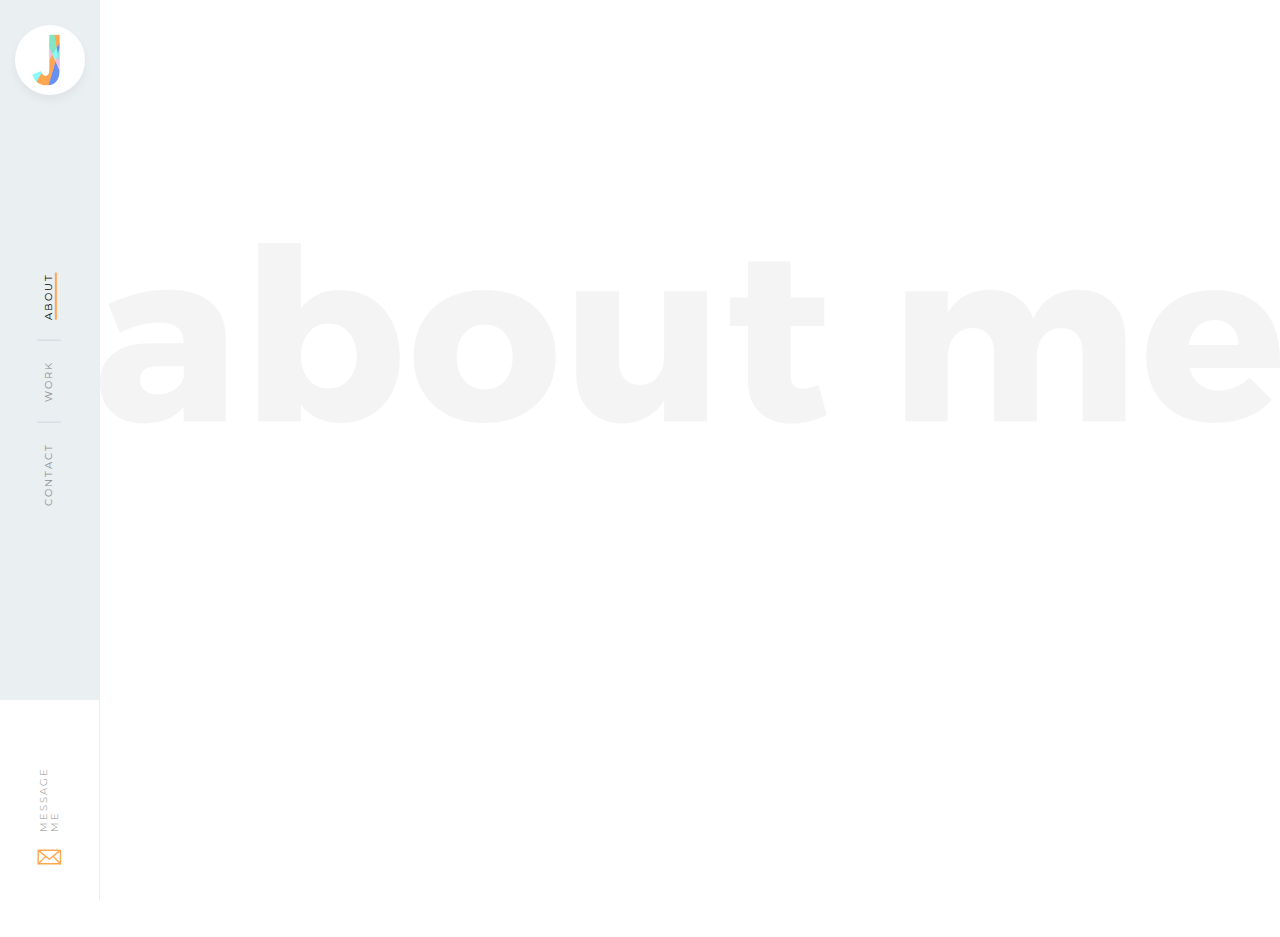
<file: about.html>
<!DOCTYPE html>
<html lang="en">

  <head>
    <meta charset="utf-8">
    <meta http-equiv="X-UA-Compatible" content="IE=edge">
    <meta name="viewport" content="width=device-width, initial-scale=1">

    <!-- Meta tags to fill out -->
    <meta name="description" content="">
    <meta name="keywords" content="">
    <meta name="author" content="">

    <!-- Other site tags to fill out -->
    <title>Jordan Phillipps | Cornish Web Developer</title>
    <link rel="icon" href="favicon.ico">

    <!-- Main Site Stylesheet -->
    <link rel="stylesheet" href="assets/css/style.css" media="screen" title="Main Style">
    <!-- Main Site Stylesheet -->
    <link rel="stylesheet" href="assets/css/mediaqueries.css" media="screen" title="Main Style">
    <!-- Bootstrap Element Stylesheet -->
    <link rel="stylesheet" href="assets/css/bootstrap-style.css" media="screen">
    <!-- IE10 Viewport Bug Workaround -->
    <link rel="stylesheet" href="assets/css/ie10-viewport-workaround.css" media="screen">

    <!-- Get Bootstrap 3.3.7 CSS from CDN -->
    <link rel="stylesheet" href="https://maxcdn.bootstrapcdn.com/bootstrap/3.3.7/css/bootstrap.min.css" integrity="sha384-BVYiiSIFeK1dGmJRAkycuHAHRg32OmUcww7on3RYdg4Va+PmSTsz/K68vbdEjh4u" crossorigin="anonymous">
    <!-- Get FontAwesome 4.7.0 CSS from CDN -->
    <link rel="stylesheet" href="https://maxcdn.bootstrapcdn.com/font-awesome/4.7.0/css/font-awesome.min.css" integrity="sha384-wvfXpqpZZVQGK6TAh5PVlGOfQNHSoD2xbE+QkPxCAFlNEevoEH3Sl0sibVcOQVnN" crossorigin="anonymous">
    <!-- fonts -->
    <link href="https://fonts.googleapis.com/css?family=Montserrat:300,400,500" rel="stylesheet">
  </head>

  <body>
    <!-- Site Header Section -->

    <header role="banner" id="header">
        <div class="wrapper">
            <a href="index.html">
                <div class="logo">
                    <svg width="100%" height="100%" viewBox="0 0 154 286" version="1.1" xmlns="http://www.w3.org/2000/svg" xmlns:xlink="http://www.w3.org/1999/xlink" xml:space="preserve" style="fill-rule:evenodd;clip-rule:evenodd;stroke-linejoin:round;stroke-miterlimit:1.41421;"><path d="M78.792,282.965c48.427,0 73.364,-33.61 73.364,-82.76l0,-196.716l-57.101,0l0,201.414c0,15.179 -8.674,25.659 -21.323,25.659c-13.01,0 -21.684,-14.094 -24.575,-26.382l-47.343,19.877c8.674,29.635 36.863,58.908 76.978,58.908Z" style="fill:#f5f5f5;fill-rule:nonzero;"/><clipPath id="_clip1"><path d="M78.792,282.965c48.427,0 73.364,-33.61 73.364,-82.76l0,-196.716l-57.101,0l0,201.414c0,15.179 -8.674,25.659 -21.323,25.659c-13.01,0 -21.684,-14.094 -24.575,-26.382l-47.343,19.877c8.674,29.635 36.863,58.908 76.978,58.908Z" clip-rule="nonzero"/></clipPath><g clip-path="url(#_clip1)"><path d="M129.299,148.217l23.359,51.366l-2.701,71.577l-62.55,13.196l41.892,-136.139Z" style="fill:#688ff4;"/><path d="M39.233,280.087l-52.658,-53.45l71.216,-26.215l-18.558,79.665Z" style="fill:#89f8ff;"/><path d="M161.637,182.38l-0.909,21.337l-51.747,-123.462l47.583,-11.423l5.073,113.548Z" style="fill:#82e6c2;"/><path d="M161.116,222.208l-31.735,-72.072l11.844,-41.023l19.891,113.095Z" style="fill:#f2bce0;"/><path d="M114.565,115.015l-22.092,33.348l1.47,-98.497l20.622,65.149Z" style="fill:#f2bce0;"/><path d="M154.147,-3.818l4.951,57.902l-25.132,26.246l-13.908,-79.335l34.089,-4.813Z" style="fill:#ffa750;"/><path d="M135.383,75.896l-22.231,37.383l-52.838,-119.996l57.473,-17.429l17.596,100.042Z" style="fill:#82e6c2;"/><path d="M113.152,113.279l16.229,36.857l-60.287,208.81l-81.135,-35.147l125.193,-210.52Z" style="fill:#ffa750;"/><path d="M141.225,109.113l-5.842,-33.217l32.32,-45.211l-26.478,78.428Z" style="fill:#688ff4;"/><path d="M141.225,109.113l-11.844,41.023l-16.229,-36.857l22.231,-37.383l5.842,33.217Z" style="fill:#89f8ff;"/></g></svg>
                </div>
            </a>
            <nav>
              <ul>
                <li><a href="#">Contact</a></li>
                <li><a href="portfolio.html">Work</a></li>
                <li><a class="active" href="about.html">About</a></li>
              </ul>
            </nav>
        </div>
      
        
         
        <a href="mailto:hello@jordanphillipps.co.uk?subject=Hi Jordan!"><div class="social">
          <h5>Message Me</h5>
          <svg width="100%" height="100%" viewBox="0 0 18 12" version="1.1" xmlns="http://www.w3.org/2000/svg" xmlns:xlink="http://www.w3.org/1999/xlink" xml:space="preserve" style="fill-rule:evenodd;clip-rule:evenodd;stroke-linecap:round;stroke-linejoin:round;stroke-miterlimit:1.41421;"><g><rect x="0.866" y="0.866" width="16.011" height="9.607" style="fill:none;stroke-width:1px;stroke:#ffa750;"/><path d="M8.872,7.271l7.925,-6.405l-15.851,0l7.926,6.405Z" style="fill:none;stroke-width:1px;stroke:#ffa750;"/><path d="M0.946,10.473l5.284,-5.284" style="fill:none;stroke-width:1px;stroke:#ffa750;"/><path d="M16.878,10.473l-5.284,-5.284" style="fill:none;stroke-width:1px;stroke:#ffa750;"/></g></svg>
        </div></a>
        
      
    </header>

    <main>
       <section class="about-me">
            <div class="bg-about"></div>
           <article>
                <div class="text">
                    <h1>about</h1>

                    <h2>
                        <div class="underline-head">
                            <div>Hi!</div>
                            <div>My</div>
                            <div>name</div>
                            <div>is</div>
                            <div>Jordan</div>
                        </div>
                        <div class="underline-head">
                            <div>I</div>
                            <div>am</div>
                            <div>a</div>
                            <div>Web</div>
                            <div>Developer</div>
                        </div>
                        <div class="underline-head">
                            <div>based</div>
                            <div>in</div>
                            <div>Falmouth</div>
                        </div>
                    </h2>
                    <p>
                        I am a Web Developer from Falmouth and since leaving university I have been working as a freelance for a small startup company which has allowed me to find my passion in design, development and anything web related! I love my work and enjoy learning new things. Take a look at some of my <a href="portfolio.html">portfolio</a> and don't hesitate to contact me if you think I can be of service to you. 
                        <br><br>
                        Peace ✌
                    </p>
                    
                </div>
                <figure class="figure">
                    <img src="assets/img/aboutjordan.jpg" alt="Jordan Phillipps Portfolio">
                </figure>
           </article>
       </section>
    </main>

    

    <!-- Page Specific Content Section -->


    <!-- Site Footer Section -->

   

    <!-- Get jQuery 3.1.1 from CDN -->
    <script src="https://ajax.googleapis.com/ajax/libs/jquery/3.1.1/jquery.min.js" integrity="sha384-3ceskX3iaEnIogmQchP8opvBy3Mi7Ce34nWjpBIwVTHfGYWQS9jwHDVRnpKKHJg7" crossorigin="anonymous"></script>
    <!-- Get Bootstrap 3.3.7 JavaScript from CDN -->
    <script src="https://maxcdn.bootstrapcdn.com/bootstrap/3.3.7/js/bootstrap.min.js" integrity="sha384-Tc5IQib027qvyjSMfHjOMaLkfuWVxZxUPnCJA7l2mCWNIpG9mGCD8wGNIcPD7Txa" crossorigin="anonymous"></script>
    <!-- IE10 Viewport Bug Workaround -->
    <script src="assets/js/ie10-viewport-workaround.js"></script>
    <script src="assets/js/script.js"></script>
  </body>

</html>
</file>
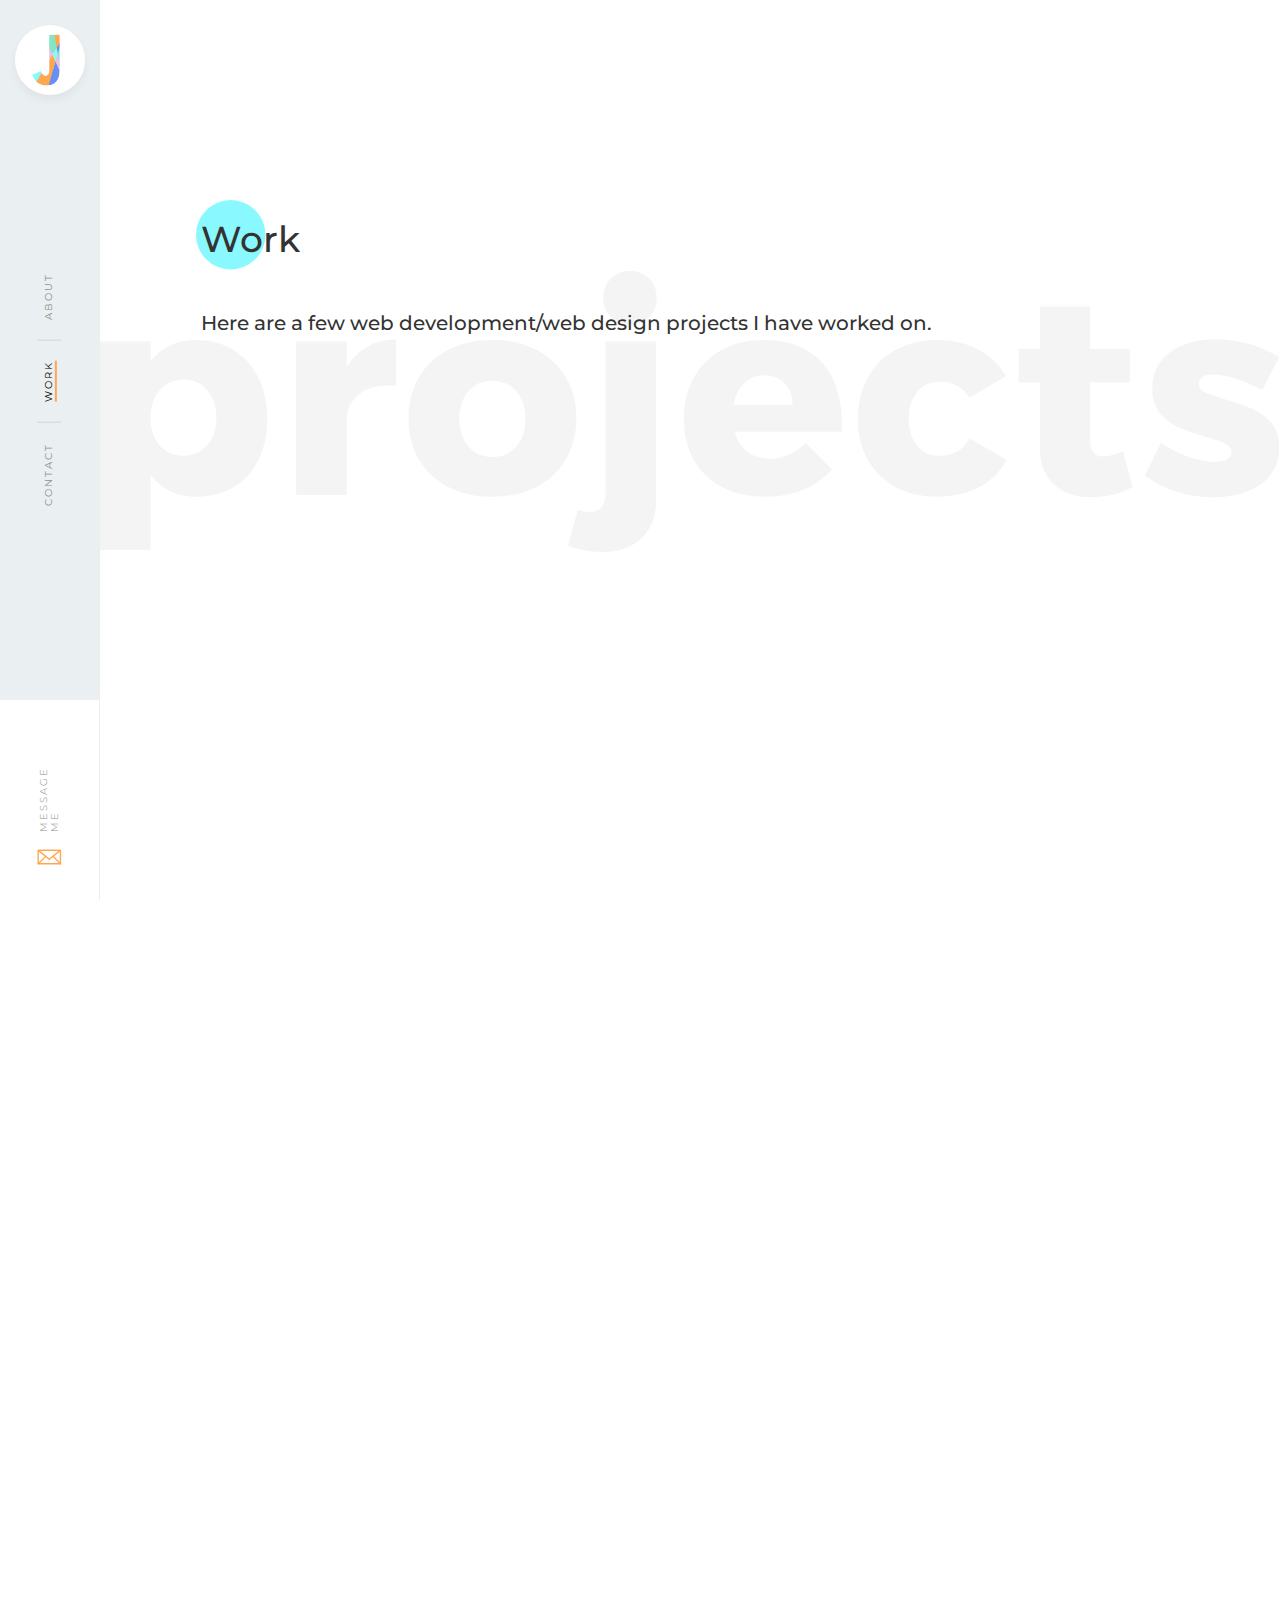
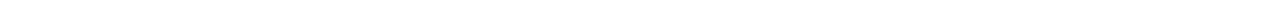
<file: portfolio.html>
<!DOCTYPE html>
<html lang="en">

  <head>
    <meta charset="utf-8">
    <meta http-equiv="X-UA-Compatible" content="IE=edge">
    <meta name="viewport" content="width=device-width, initial-scale=1">

    <!-- Meta tags to fill out -->
    <meta name="description" content="">
    <meta name="keywords" content="">
    <meta name="author" content="">

    <!-- Other site tags to fill out -->
    <title>Jordan Phillipps | Cornish Web Developer</title>
    <link rel="icon" href="favicon.ico">

    <!-- Main Site Stylesheet -->
    <link rel="stylesheet" href="assets/css/style.css" media="screen" title="Main Style">
    <!-- Main Site Stylesheet -->
    <link rel="stylesheet" href="assets/css/mediaqueries.css" media="screen" title="Main Style">
    <!-- Bootstrap Element Stylesheet -->
    <link rel="stylesheet" href="assets/css/bootstrap-style.css" media="screen">
    <!-- IE10 Viewport Bug Workaround -->
    <link rel="stylesheet" href="assets/css/ie10-viewport-workaround.css" media="screen">

    <!-- Get Bootstrap 3.3.7 CSS from CDN -->
    <link rel="stylesheet" href="https://maxcdn.bootstrapcdn.com/bootstrap/3.3.7/css/bootstrap.min.css" integrity="sha384-BVYiiSIFeK1dGmJRAkycuHAHRg32OmUcww7on3RYdg4Va+PmSTsz/K68vbdEjh4u" crossorigin="anonymous">
    <!-- Get FontAwesome 4.7.0 CSS from CDN -->
    <link rel="stylesheet" href="https://maxcdn.bootstrapcdn.com/font-awesome/4.7.0/css/font-awesome.min.css" integrity="sha384-wvfXpqpZZVQGK6TAh5PVlGOfQNHSoD2xbE+QkPxCAFlNEevoEH3Sl0sibVcOQVnN" crossorigin="anonymous">
    <!-- fonts -->
    <link href="https://fonts.googleapis.com/css?family=Montserrat:300,400,500" rel="stylesheet">
  </head>

  <body>
    <!-- Site Header Section -->

    <header role="banner" id="header">
        <div class="wrapper">
            <a href="index.html">
                <div class="logo">
                    <svg width="100%" height="100%" viewBox="0 0 154 286" version="1.1" xmlns="http://www.w3.org/2000/svg" xmlns:xlink="http://www.w3.org/1999/xlink" xml:space="preserve" style="fill-rule:evenodd;clip-rule:evenodd;stroke-linejoin:round;stroke-miterlimit:1.41421;"><path d="M78.792,282.965c48.427,0 73.364,-33.61 73.364,-82.76l0,-196.716l-57.101,0l0,201.414c0,15.179 -8.674,25.659 -21.323,25.659c-13.01,0 -21.684,-14.094 -24.575,-26.382l-47.343,19.877c8.674,29.635 36.863,58.908 76.978,58.908Z" style="fill:#f5f5f5;fill-rule:nonzero;"/><clipPath id="_clip1"><path d="M78.792,282.965c48.427,0 73.364,-33.61 73.364,-82.76l0,-196.716l-57.101,0l0,201.414c0,15.179 -8.674,25.659 -21.323,25.659c-13.01,0 -21.684,-14.094 -24.575,-26.382l-47.343,19.877c8.674,29.635 36.863,58.908 76.978,58.908Z" clip-rule="nonzero"/></clipPath><g clip-path="url(#_clip1)"><path d="M129.299,148.217l23.359,51.366l-2.701,71.577l-62.55,13.196l41.892,-136.139Z" style="fill:#688ff4;"/><path d="M39.233,280.087l-52.658,-53.45l71.216,-26.215l-18.558,79.665Z" style="fill:#89f8ff;"/><path d="M161.637,182.38l-0.909,21.337l-51.747,-123.462l47.583,-11.423l5.073,113.548Z" style="fill:#82e6c2;"/><path d="M161.116,222.208l-31.735,-72.072l11.844,-41.023l19.891,113.095Z" style="fill:#f2bce0;"/><path d="M114.565,115.015l-22.092,33.348l1.47,-98.497l20.622,65.149Z" style="fill:#f2bce0;"/><path d="M154.147,-3.818l4.951,57.902l-25.132,26.246l-13.908,-79.335l34.089,-4.813Z" style="fill:#ffa750;"/><path d="M135.383,75.896l-22.231,37.383l-52.838,-119.996l57.473,-17.429l17.596,100.042Z" style="fill:#82e6c2;"/><path d="M113.152,113.279l16.229,36.857l-60.287,208.81l-81.135,-35.147l125.193,-210.52Z" style="fill:#ffa750;"/><path d="M141.225,109.113l-5.842,-33.217l32.32,-45.211l-26.478,78.428Z" style="fill:#688ff4;"/><path d="M141.225,109.113l-11.844,41.023l-16.229,-36.857l22.231,-37.383l5.842,33.217Z" style="fill:#89f8ff;"/></g></svg>
                </div>
            </a>
            <nav>
              <ul>
                <li><a href="#">Contact</a></li>
                <li><a class="active" href="portfolio.html">Work</a></li>
                <li><a href="about.html">About</a></li>
              </ul>
            </nav>
        </div>
        <a href="mailto:hello@jordanphillipps.co.uk?subject=Hi Jordan!"><div class="social">
          <h5>Message Me</h5>
          <svg width="100%" height="100%" viewBox="0 0 18 12" version="1.1" xmlns="http://www.w3.org/2000/svg" xmlns:xlink="http://www.w3.org/1999/xlink" xml:space="preserve" style="fill-rule:evenodd;clip-rule:evenodd;stroke-linecap:round;stroke-linejoin:round;stroke-miterlimit:1.41421;"><g><rect x="0.866" y="0.866" width="16.011" height="9.607" style="fill:none;stroke-width:1px;stroke:#ffa750;"/><path d="M8.872,7.271l7.925,-6.405l-15.851,0l7.926,6.405Z" style="fill:none;stroke-width:1px;stroke:#ffa750;"/><path d="M0.946,10.473l5.284,-5.284" style="fill:none;stroke-width:1px;stroke:#ffa750;"/><path d="M16.878,10.473l-5.284,-5.284" style="fill:none;stroke-width:1px;stroke:#ffa750;"/></g></svg>
        </div></a>
    </header>

    <main>
       <section class="portfolio">
            <div class="bg-port"></div>
            <div class="title" id="mainTitle">
                <h1>Work</h1>
                <p>Here are a few web development/web design projects I have worked on.</p>
            </div>
           <div class="wrapper" id="projectGr">
                <!-- Project -->
               <div>
                   <div class="project-wrapper">
                        <a href="https://www.computerlogic.co.uk/">
                            <div class="project">
                                <div class="bg" style="background-image: url(assets/img/computerlogic.jpg)">
                                    <div class="overlay" style="background: #74ebd5; background: -webkit-linear-gradient(to left, #ACB6E5, #74ebd5); background: linear-gradient(to left, #ACB6E5, #74ebd5); "></div>
                                </div>
                                <svg width="100%" height="100%" viewBox="0 0 1028 701" version="1.1" xmlns="http://www.w3.org/2000/svg" xmlns:xlink="http://www.w3.org/1999/xlink" xml:space="preserve" style="fill-rule:evenodd;clip-rule:evenodd;stroke-linejoin:round;stroke-miterlimit:1.41421;"><path d="M0,0l1027.26,0l0,96.416c-3.089,-1.82 -6.226,-3.594 -9.409,-5.324c-45.72,-24.842 -96.857,-37.263 -153.412,-37.263c-56.555,0 -107.692,12.421 -153.412,37.263c-45.719,24.842 -81.661,58.933 -107.824,102.274c-26.163,43.341 -39.245,91.968 -39.245,145.88c0,54.441 13.082,103.728 39.245,147.862c26.163,44.134 62.105,78.754 107.824,103.86c45.72,25.106 96.857,37.659 153.412,37.659c56.555,0 107.692,-12.685 153.412,-38.055c3.183,-1.767 6.32,-3.579 9.409,-5.435l0,115.286l-1027.26,0l0,-700.423ZM398.255,196.934c-24.842,-13.478 -49.42,-20.217 -73.733,-20.217c-28.013,0 -53.516,7.003 -76.507,21.01c-22.992,14.006 -41.095,33.298 -54.309,57.876c-13.214,24.578 -19.821,51.93 -19.821,82.057c0,30.128 6.607,57.48 19.821,82.058c13.214,24.577 31.317,43.869 54.309,57.876c22.991,14.007 48.494,21.01 76.507,21.01c22.728,0 46.513,-5.814 71.354,-17.442c24.842,-11.628 47.041,-27.485 66.598,-47.57l84.832,91.175c-30.127,31.713 -65.937,56.951 -107.428,75.715c-41.491,18.763 -82.586,28.145 -123.284,28.145c-54.969,0 -104.653,-12.685 -149.051,-38.055c-44.398,-25.371 -79.283,-59.991 -104.653,-103.861c-25.371,-43.869 -38.056,-93.024 -38.056,-147.465c0,-53.912 12.95,-102.539 38.849,-145.88c25.899,-43.341 61.444,-77.432 106.635,-102.274c45.191,-24.842 95.799,-37.263 151.826,-37.263c41.227,0 81.925,8.589 122.095,25.767c40.17,17.178 74.261,40.566 102.274,70.165l-84.039,101.481c-17.971,-22.727 -39.377,-40.83 -64.219,-54.308ZM789.514,198.123c-23.52,14.271 -42.152,33.959 -55.894,59.066c-13.742,25.106 -20.614,52.722 -20.614,82.85c0,30.656 7.004,58.537 21.01,83.643c14.007,25.106 32.638,44.927 55.894,59.462c23.257,14.535 48.627,21.802 76.112,21.802c27.484,0 52.722,-7.267 75.714,-21.802c22.992,-14.535 41.095,-34.356 54.309,-59.462c13.214,-25.106 19.821,-52.987 19.821,-83.643c0,-30.128 -6.607,-57.744 -19.821,-82.85c-13.214,-25.107 -31.317,-44.795 -54.309,-59.066c-22.992,-14.271 -48.23,-21.406 -75.714,-21.406c-27.485,0 -52.988,7.135 -76.508,21.406Z" style="fill:url(#_Linear1);"/><defs><linearGradient id="_Linear1" x1="0" y1="0" x2="1" y2="0" gradientUnits="userSpaceOnUse" gradientTransform="matrix(633.962,310.573,-310.573,633.962,49.0719,117.678)"><stop offset="0%" style="stop-color:#2db8e2;stop-opacity:1"/><stop offset="100%" style="stop-color:#056596;stop-opacity:1"/></linearGradient></defs></svg>
                                <div class="title">
                                    <h3>Computer Logic</h3>
                                    <span>visit site</span>
                                </div>
                            </div>
                        </a>
                    </div>
               </div>
               <!-- Project -->
               <div>
                   <div class="project-wrapper">
                        <a href="https://www.thelimerestorationcompany.co.uk/">
                            <div class="project">
                                <div class="bg" style="background-image: url(assets/img/limerest.jpg)">
                                    <div class="overlay" style="background: #CAC531; background: -webkit-linear-gradient(to right, #F3F9A7, #CAC531);background: linear-gradient(to right, #F3F9A7, #CAC531);"></div>
                                </div>
                                <svg width="100%" height="100%" viewBox="0 0 1024 700" version="1.1" xmlns="http://www.w3.org/2000/svg" xmlns:xlink="http://www.w3.org/1999/xlink" xml:space="preserve" style="fill-rule:evenodd;clip-rule:evenodd;stroke-linejoin:round;stroke-miterlimit:1.41421;"><path d="M0,0l1024,0l0,225.24l-78.75,159.838l-142.1,-287l-139.3,0l0,490.7l114.1,0l0,-310.8l126,261.8l82.6,0l37.45,-78.247l0,238.469l-1024,0l0,-700ZM382.45,588.778l0,-109.2l-207.9,0l0,-381.5l-128.1,0l0,490.7l336,0ZM568.65,588.778l0,-490.7l-128.1,0l0,490.7l128.1,0Z" style="fill:url(#_Linear2);"/><defs><linearGradient id="_Linear2" x1="0" y1="0" x2="1" y2="0" gradientUnits="userSpaceOnUse" gradientTransform="matrix(1181.48,549.347,-549.347,1181.48,-116.13,0)"><stop offset="0%" style="stop-color:#333;stop-opacity:1"/><stop offset="100%" style="stop-color:#fad309;stop-opacity:1"/></linearGradient></defs></svg>
                                <div class="title">
                                    <h3>Lime Restoration</h3>
                                    <span>visit site</span>
                                </div>
                            </div>
                        </a>
                    </div>
               </div>

               <!-- Project -->
               <div>
                   <div class="project-wrapper">
                        <a href="https://rajpootstives.co.uk/">
                            <div class="project">
                                <div class="bg" style="background-image: url(assets/img/rajpoot.jpg)">
                                    <div class="overlay" style="background: #25131f; background: -webkit-linear-gradient(to right, #081922, #25131f); background: linear-gradient(to right, #081922, #25131f); "></div>
                                </div>
                                <svg width="100%" height="100%" viewBox="0 0 1024 700" version="1.1" xmlns="http://www.w3.org/2000/svg" xmlns:xlink="http://www.w3.org/1999/xlink" xml:space="preserve" style="fill-rule:evenodd;clip-rule:evenodd;stroke-linejoin:round;stroke-miterlimit:1.41421;"><path d="M0,0l1024,0l0,448l-151.977,-362.366l-141,0l-225.75,525.75l141,0l36.75,-93l227.25,0l36,93l77.727,0l0,88.616l-1024,0l0,-700ZM488.023,611.384l-109.5,-171.75c30.5,-16 53.75,-38.375 69.75,-67.125c16,-28.75 24,-62.875 24,-102.375c0,-58.5 -19.125,-103.875 -57.375,-136.125c-38.25,-32.25 -92.125,-48.375 -161.625,-48.375l-236.25,0l0,525.75l137.25,0l0,-145.5l102,0l76.5,145.5l155.25,0ZM869.773,413.384l-145.5,0l73.5,-187.5l72,187.5ZM254.023,195.134c28.001,0 49.626,6.875 64.875,20.625c15.25,13.75 22.875,33.375 22.875,58.875c0,26.5 -7.625,46.75 -22.875,60.75c-15.249,14 -36.874,21 -64.875,21l-99.75,0l0,-161.25l99.75,0Z" style="fill:url(#_Linear3);"/><defs><linearGradient id="_Linear3" x1="0" y1="0" x2="1" y2="0" gradientUnits="userSpaceOnUse" gradientTransform="matrix(964.84,506.688,-506.688,964.84,0,89.548)"><stop offset="0%" style="stop-color:#081922;stop-opacity:1"/><stop offset="52%" style="stop-color:#1d1520;stop-opacity:1"/><stop offset="100%" style="stop-color:#25131f;stop-opacity:1"/></linearGradient></defs></svg>
                                <div class="title">
                                    <h3>Rajpoot Restaurant</h3>
                                    <span>visit site</span>
                                </div>
                            </div>
                        </a>
                    </div>
               </div>

               <!-- Project -->
               <div>
                   <div class="project-wrapper">
                        <a href="https://pawtopawtransport.co.uk/">
                            <div class="project">
                                <div class="bg" style="background-image: url(assets/img/pawtopaw.jpg)">
                                    <div class="overlay" style="background: #74ebd5; background: -webkit-linear-gradient(to right, #ACB6E5, #74ebd5); background: linear-gradient(to right, #ACB6E5, #74ebd5);"></div>
                                </div>
                                <svg width="100%" height="100%" viewBox="0 0 1024 700" version="1.1" xmlns="http://www.w3.org/2000/svg" xmlns:xlink="http://www.w3.org/1999/xlink" xml:space="preserve" style="fill-rule:evenodd;clip-rule:evenodd;stroke-linejoin:round;stroke-miterlimit:1.41421;"><path d="M0,0l1024,0l0,77.403l-62.479,0l62.479,185.583l0,437.014l-1024,0l0,-700ZM236.271,457.653c67.001,0 119,-17.125 156,-51.375c37,-34.25 55.5,-82.375 55.5,-144.375c0,-58.5 -18.5,-103.875 -55.5,-136.125c-37,-32.25 -89,-48.375 -156,-48.375l-231,0l0,525.75l137.25,0l0,-145.5l93.75,0ZM1008.02,603.153l-220.5,-525.75l-141,0l-225.75,525.75l141,0l36.75,-93l227.25,0l36,93l146.25,0ZM785.271,405.153l-145.5,0l73.5,-187.5l72,187.5ZM229.521,186.903c28.001,0 49.625,6.875 64.875,20.625c15.25,13.75 22.875,33.375 22.875,58.875c0,26.5 -7.625,46.75 -22.875,60.75c-15.25,14 -36.874,21 -64.875,21l-87,0l0,-161.25l87,0Z" style="fill:url(#_Linear4);"/><defs><linearGradient id="_Linear4" x1="0" y1="0" x2="1" y2="0" gradientUnits="userSpaceOnUse" gradientTransform="matrix(883.502,487.787,-487.787,883.502,18.769,77.4029)"><stop offset="0%" style="stop-color:#65b7f6;stop-opacity:1"/><stop offset="52%" style="stop-color:#205e8e;stop-opacity:1"/><stop offset="100%" style="stop-color:#063d67;stop-opacity:1"/></linearGradient></defs></svg>
                                <div class="title">
                                    <h3>Paw to Paw</h3>
                                    <span>visit site</span>
                                </div>
                            </div>
                        </a>
                    </div>
               </div>

               <!-- Project -->
               <div>
                   <div class="project-wrapper">
                        <a href="https://tstevents.co.uk/">
                            <div class="project">
                                <div class="bg" style="background-image: url(assets/img/tstevents.jpg)">
                                    <div class="overlay" style="background: #B993D6;background: -webkit-linear-gradient(to left, #8CA6DB, #B993D6); background: linear-gradient(to left, #8CA6DB, #B993D6);"></div>
                                </div>
                                <svg width="100%" height="100%" viewBox="0 0 1024 700" version="1.1" xmlns="http://www.w3.org/2000/svg" xmlns:xlink="http://www.w3.org/1999/xlink" xml:space="preserve" style="fill-rule:evenodd;clip-rule:evenodd;stroke-linejoin:round;stroke-miterlimit:1.41421;"><path d="M0,0l1024,0l0,94.194l-73.078,0l0,113.25l73.078,0l0,492.556l-1024,0l0,-700ZM784.797,211.944c-31.75,-10.5 -58.375,-15.75 -79.875,-15.75c-17,0 -30.375,3.125 -40.125,9.375c-9.75,6.25 -14.625,15.375 -14.625,27.375c0,11.5 4.25,21.125 12.75,28.875c8.5,7.75 19,14 31.5,18.75c12.5,4.75 31,10.875 55.5,18.375c36.5,10.5 66.625,21 90.375,31.5c23.75,10.5 44.125,26.625 61.125,48.375c17,21.75 25.5,50.125 25.5,85.125c0,35 -9.25,64.875 -27.75,89.625c-18.5,24.75 -43.875,43.375 -76.125,55.875c-32.25,12.5 -68.125,18.75 -107.625,18.75c-43.5,0 -86.875,-7.625 -130.125,-22.875c-43.25,-15.25 -80.625,-36.125 -112.125,-62.625l53.25,-107.25c26.5,23.5 57.875,42.75 94.125,57.75c36.25,15 68.375,22.5 96.375,22.5c20.5,0 36.625,-3.75 48.375,-11.25c11.75,-7.5 17.625,-18.5 17.625,-33c0,-12 -4.375,-22 -13.125,-30c-8.75,-8 -19.75,-14.375 -33,-19.125c-13.25,-4.75 -31.875,-10.375 -55.875,-16.875c-36,-10 -65.75,-20.125 -89.25,-30.375c-23.5,-10.25 -43.625,-25.75 -60.375,-46.5c-16.75,-20.75 -25.125,-48.375 -25.125,-82.875c0,-32.5 8.625,-61 25.875,-85.5c17.25,-24.5 41.75,-43.375 73.5,-56.625c31.75,-13.25 68.625,-19.875 110.625,-19.875c38,0 75.5,5.375 112.5,16.125c37,10.75 69.5,25.125 97.5,43.125l-51.75,109.5c-28,-16.5 -57.875,-30 -89.625,-40.5ZM456.672,207.444l0,-113.25l-450.75,0l0,113.25l156,0l0,412.5l137.25,0l0,-412.5l157.5,0Z" style="fill:url(#_Linear5);"/><defs><linearGradient id="_Linear5" x1="0" y1="0" x2="1" y2="0" gradientUnits="userSpaceOnUse" gradientTransform="matrix(814.235,397.305,-397.305,814.235,77.5246,143.593)"><stop offset="0%" style="stop-color:#000;stop-opacity:1"/><stop offset="56%" style="stop-color:#3a244c;stop-opacity:1"/><stop offset="100%" style="stop-color:#53346d;stop-opacity:1"/></linearGradient></defs></svg>
                                <div class="title">
                                    <h3>TST Events</h3>
                                    <span>visit site</span>
                                </div>
                            </div>
                        </a>
                    </div>
               </div>

               <!-- Project -->
               <div>
                   <div class="project-wrapper">
                        <a href="http://www.attic-design.co.uk/">
                            <div class="project">
                                <div class="bg" style="background-image: url(assets/img/attic.jpg)">
                                    <div class="overlay" style="background: #ffb347;background: -webkit-linear-gradient(to right, #ffcc33, #ffb347); background: linear-gradient(to right, #ffcc33, #ffb347);"></div>
                                </div>
                                <svg width="100%" height="100%" viewBox="0 0 1024 700" version="1.1" xmlns="http://www.w3.org/2000/svg" xmlns:xlink="http://www.w3.org/1999/xlink" xml:space="preserve" style="fill-rule:evenodd;clip-rule:evenodd;stroke-linejoin:round;stroke-miterlimit:1.41421;"><path d="M0,0l1024,0l0,87.029l-21.874,0l0,113.25l21.874,0l0,499.721l-1024,0l0,-700ZM596.376,612.779l-220.5,-525.75l-141,0l-225.75,525.75l141,0l36.75,-93l227.25,0l36,93l146.25,0ZM834.876,612.779l0,-412.5l157.5,0l0,-113.25l-450.75,0l0,113.25l156,0l0,412.5l137.25,0ZM373.626,414.779l-145.5,0l73.5,-187.5l72,187.5Z" style="fill:url(#_Linear6);"/><defs><linearGradient id="_Linear6" x1="0" y1="0" x2="1" y2="0" gradientUnits="userSpaceOnUse" gradientTransform="matrix(909.699,525.898,-525.898,909.699,29.0759,66.5981)"><stop offset="0%" style="stop-color:#cf7d3e;stop-opacity:1"/><stop offset="100%" style="stop-color:#333;stop-opacity:1"/></linearGradient></defs></svg>
                                <div class="title">
                                    <h3>Attic Design</h3>
                                    <span>visit site</span>
                                </div>
                            </div>
                        </a>
                    </div>
               </div>

               <!-- Project -->
               <div>
                   <div class="project-wrapper">
                        <a href="http://sophie-carter.co.uk/">
                            <div class="project">
                                <div class="bg" style="background-image: url(assets/img/sophiecarter.jpg)">
                                    <div class="overlay" style="background: #e1eec3; background: -webkit-linear-gradient(to right, #f05053, #e1eec3); background: linear-gradient(to right, #f05053, #e1eec3);"></div>
                                </div>
                                <svg width="100%" height="100%" viewBox="0 0 1024 700" version="1.1" xmlns="http://www.w3.org/2000/svg" xmlns:xlink="http://www.w3.org/1999/xlink" xml:space="preserve" style="fill-rule:evenodd;clip-rule:evenodd;stroke-linejoin:round;stroke-miterlimit:1.41421;"><path d="M0,0l1024,0l0,208.366c-23.758,-34.356 -54.716,-61.901 -92.875,-82.635c-43.25,-23.5 -91.625,-35.25 -145.125,-35.25c-53.5,0 -101.875,11.75 -145.125,35.25c-43.25,23.5 -77.25,55.75 -102,96.75c-24.75,41 -37.125,87 -37.125,138c0,51.5 12.375,98.125 37.125,139.875c24.75,41.75 58.75,74.5 102,98.25c43.25,23.75 91.625,35.625 145.125,35.625c53.5,0 101.875,-12 145.125,-36c38.159,-21.175 69.117,-49.161 92.875,-83.958l0,185.727l-1024,0l0,-700ZM323.625,216.481c-31.75,-10.5 -58.375,-15.75 -79.875,-15.75c-17,0 -30.375,3.125 -40.125,9.375c-9.75,6.25 -14.625,15.375 -14.625,27.375c0,11.5 4.25,21.125 12.75,28.875c8.5,7.75 19,14 31.5,18.75c12.5,4.75 31,10.875 55.5,18.375c36.5,10.5 66.625,21 90.375,31.5c23.75,10.5 44.125,26.625 61.125,48.375c17,21.75 25.5,50.125 25.5,85.125c0,35 -9.25,64.875 -27.75,89.625c-18.5,24.75 -43.875,43.375 -76.125,55.875c-32.25,12.5 -68.125,18.75 -107.625,18.75c-43.5,0 -86.875,-7.625 -130.125,-22.875c-43.25,-15.25 -80.625,-36.125 -112.125,-62.625l53.25,-107.25c26.5,23.5 57.875,42.75 94.125,57.75c36.25,15 68.375,22.5 96.375,22.5c20.5,0 36.625,-3.75 48.375,-11.25c11.75,-7.5 17.625,-18.5 17.625,-33c0,-12 -4.375,-22 -13.125,-30c-8.75,-8 -19.75,-14.375 -33,-19.125c-13.25,-4.75 -31.875,-10.375 -55.875,-16.875c-36,-10 -65.75,-20.125 -89.25,-30.375c-23.5,-10.25 -43.625,-25.75 -60.375,-46.5c-16.75,-20.75 -25.125,-48.375 -25.125,-82.875c0,-32.5 8.625,-61 25.875,-85.5c17.25,-24.5 41.75,-43.375 73.5,-56.625c31.75,-13.25 68.625,-19.875 110.625,-19.875c38,0 75.5,5.375 112.5,16.125c37,10.75 69.5,25.125 97.5,43.125l-51.75,109.5c-28,-16.5 -57.875,-30 -89.625,-40.5ZM715.125,226.981c-22.25,13.5 -39.875,32.125 -52.875,55.875c-13,23.75 -19.5,49.875 -19.5,78.375c0,29 6.625,55.375 19.875,79.125c13.25,23.75 30.875,42.5 52.875,56.25c22,13.75 46,20.625 72,20.625c26,0 49.875,-6.875 71.625,-20.625c21.75,-13.75 38.875,-32.5 51.375,-56.25c12.5,-23.75 18.75,-50.125 18.75,-79.125c0,-28.5 -6.25,-54.625 -18.75,-78.375c-12.5,-23.75 -29.625,-42.375 -51.375,-55.875c-21.75,-13.5 -45.625,-20.25 -71.625,-20.25c-26,0 -50.125,6.75 -72.375,20.25Z" style="fill:url(#_Linear7);"/><defs><linearGradient id="_Linear7" x1="0" y1="0" x2="1" y2="0" gradientUnits="userSpaceOnUse" gradientTransform="matrix(909.855,561.138,-561.138,909.855,46.7991,46.6964)"><stop offset="0%" style="stop-color:#fffbd5;stop-opacity:1"/><stop offset="100%" style="stop-color:#b20a2c;stop-opacity:1"/></linearGradient></defs></svg>
                                <div class="title">
                                    <h3>Sophie Carter</h3>
                                    <span>visit site</span>
                                </div>
                            </div>
                        </a>
                    </div>
               </div>

               <!-- Project -->
               <div>
                   <div class="project-wrapper">
                        <a href="https://www.stivesboatrides.co.uk/">
                            <div class="project">
                                <div class="bg" style="background-image: url(assets/img/stives.jpg)">
                                    <div class="overlay" style="background: #c2e59c; background: -webkit-linear-gradient(to right, #64b3f4, #c2e59c); background: linear-gradient(to right, #64b3f4, #c2e59c);"></div>
                                </div>
                                <svg width="100%" height="100%" viewBox="0 0 1024 700" version="1.1" xmlns="http://www.w3.org/2000/svg" xmlns:xlink="http://www.w3.org/1999/xlink" xml:space="preserve" style="fill-rule:evenodd;clip-rule:evenodd;stroke-linejoin:round;stroke-miterlimit:1.41421;"><path d="M0,0l1024,0l0,700l-1024,0l0,-700ZM336,233.592c-35,-12.5 -63.5,-18.75 -85.5,-18.75c-21.5,0 -32.25,7.75 -32.25,23.25c0,12 6.875,21.25 20.625,27.75c13.75,6.5 35.625,13.75 65.625,21.75c37.5,10.5 68.625,21 93.375,31.5c24.75,10.5 46.375,27.125 64.875,49.875c18.5,22.75 27.75,52.625 27.75,89.625c0,38 -9.875,69.875 -29.625,95.625c-19.75,25.75 -46.375,44.875 -79.875,57.375c-33.5,12.5 -70.75,18.75 -111.75,18.75c-46.5,0 -93.375,-7.625 -140.625,-22.875c-47.25,-15.25 -88.125,-36.125 -122.625,-62.625l64.5,-131.25c26.5,23 59.75,42.625 99.75,58.875c40,16.25 73.5,24.375 100.5,24.375c13,0 23.25,-2.375 30.75,-7.125c7.5,-4.75 11.25,-12.125 11.25,-22.125c0,-12 -7.125,-21.375 -21.375,-28.125c-14.25,-6.75 -36.625,-13.875 -67.125,-21.375c-37,-9.5 -67.875,-19.375 -92.625,-29.625c-24.75,-10.25 -46.125,-26.125 -64.125,-47.625c-18,-21.5 -27,-50.25 -27,-86.25c0,-35 9.25,-65.625 27.75,-91.875c18.5,-26.25 44.75,-46.375 78.75,-60.375c34,-14 73.5,-21 118.5,-21c41,0 81.875,5.75 122.625,17.25c40.75,11.5 76.125,26.75 106.125,45.75l-63,132.75c-28.5,-16.5 -60.25,-31 -95.25,-43.5ZM825,620.592l0,-388.5l150,0l0,-137.25l-473.25,0l0,137.25l149.25,0l0,388.5l174,0Z" style="fill:url(#_Linear8);"/><defs><linearGradient id="_Linear8" x1="0" y1="0" x2="1" y2="0" gradientUnits="userSpaceOnUse" gradientTransform="matrix(994.125,662.204,-662.204,994.125,6,13.5045)"><stop offset="0%" style="stop-color:#34e89e;stop-opacity:1"/><stop offset="100%" style="stop-color:#0f3443;stop-opacity:1"/></linearGradient></defs></svg>                                <div class="title">
                                    <h3>St Ives Boats</h3>
                                    <span>visit site</span>
                                </div>
                            </div>
                        </a>
                    </div>
               </div>

           </div>
       </section>
    </main>

    

    <!-- Page Specific Content Section -->


    <!-- Site Footer Section -->

   

    <!-- Get jQuery 3.1.1 from CDN -->
    <script src="https://ajax.googleapis.com/ajax/libs/jquery/3.1.1/jquery.min.js" integrity="sha384-3ceskX3iaEnIogmQchP8opvBy3Mi7Ce34nWjpBIwVTHfGYWQS9jwHDVRnpKKHJg7" crossorigin="anonymous"></script>
    <!-- Get Bootstrap 3.3.7 JavaScript from CDN -->
    <script src="https://maxcdn.bootstrapcdn.com/bootstrap/3.3.7/js/bootstrap.min.js" integrity="sha384-Tc5IQib027qvyjSMfHjOMaLkfuWVxZxUPnCJA7l2mCWNIpG9mGCD8wGNIcPD7Txa" crossorigin="anonymous"></script>
    <!-- IE10 Viewport Bug Workaround -->
    <script src="assets/js/ie10-viewport-workaround.js"></script>
    <script src="assets/js/script.js"></script>
  </body>

</html>
</file>
<file: assets/css/style.css>
/* ==========================================================================
   Main Components
   ========================================================================== */
main {
	width: calc(100% - 100px);
	float: right;
	background-color: #fff;
	z-index: 1;
}

body {
	font-family: 'Montserrat', sans-serif !important;
}

/* ==========================================================================
   Header + Nav
   ========================================================================== */

#header {
	display: -ms-flexbox;
    display: flex;
    -ms-flex-direction: column;
    flex-direction: column;
    position: fixed;
    top: 0;
    left: 0;
    width: 100px;
    height: 100vh;
    background: #eaeff2;
    border-right: 1px solid #ededed;
    z-index: 9999;
}

#header .wrapper {
    position: relative;
    height: calc(100% - 200px);
    padding-top: 25px;
}

#header .logo {
	width: 70px;
	height: 70px;
	background-color: #fff;
	border-radius: 50%;
	position: absolute;
	top: 25px;
	left: 15px;
	box-shadow: 0 5px 10px rgba(0,0,0,.05);
	z-index: 1;
	transform: translateZ(0);
	transition: .4s cubic-bezier(.215,.61,.355,1);
}


#header .logo svg {
	width: 28px;
	height: 52px;
	position: absolute;
	left: 50%;
	top: 50%;
	margin-top: -26px;
	margin-left: -18px;
	transition: .2s ease;
}

#header .logo:hover {
	box-shadow: 0 10px 20px rgba(0,0,0,.1);
	transform: scale(1.05);
}

#header .logo:hover svg {
	transform: rotate(20deg);
}

nav {
	position: absolute;
    top: 102px;
    right: 0;
    bottom: 0;
    left: 0;
}

nav ul {
	display: -ms-flexbox;
    display: flex;
    -ms-flex-direction: row;
    flex-direction: row;
    position: absolute;
    top: calc(50% - 24px);
    left: calc(100% - 50px);
    transform: translateX(-50%) rotate(-90deg);
    margin:0;
    padding: 0;
}

nav ul li {
	list-style: none;
	padding: 5px 20px;
	font-size: 10px;
	text-transform: uppercase;
	letter-spacing: 2px;
	font-weight: 400;
}

nav li:nth-child(2) {
    border-right: 1px solid #d1d6da;
    border-left: 1px solid #d1d6da;
}

nav li a {
	color: #8e8e8e;
	text-decoration: none;
	border-bottom: 2px solid transparent;
	transition: 0.2s ease;
}

nav li a:hover, 
nav li a:active {
	color: #000;
	border-bottom: 2px solid #ffa750;
	text-decoration: none;
}

nav li a.active {
	color: #000;
	border-bottom: 2px solid #ffa750;
	text-decoration: none;
}

nav ul li:nth-child(3) {
    -ms-flex-order: 1;
    order: 1;
}

.social {
	position: absolute;
	bottom: 0;
	left: 0;
	width: 99px;
	height: 200px;
	background-color: #fff;
}

.social h5 {
	display: -ms-flexbox;
    display: flex;
    -ms-flex-direction: row;
    flex-direction: row;
    position: absolute;
    top: calc(50% - 24px);
    left: calc(100% - 50px);
    transform: translateX(-50%) rotate(-90deg);
    margin: 0;
    padding:0;
    color: #8E8E8E;
    font-weight: 300;
    letter-spacing: 2px;
    font-size: 10px;
    margin-bottom: 20px;
    text-transform: uppercase;
    width: 90px;
    transition: .4s ease;
}
.social svg {
	width: 25px;
	height: 25px;
	left: 50%;
	position: absolute;
	margin-left: -12.5px;
	bottom: 30px;
	transition: .4s ease;
}

.social:hover svg {
	transform: translateY(-3px);
}

.social:hover h5 {
	transform: translateX(-50%) translateY(3px) rotate(-90deg);
}

/* ==========================================================================
   Hero 
   ========================================================================== */

.hero-overlay {
	background-image: url(../img/me.jpg);
	background-size: cover;
	height: 100vh;
	width: 100%;
	background-position: right;
	float: right;
	
}

.hero-overlay .grid {
	background-image: url(../img/guides.svg);
	position: absolute;
	top: 0;
	left:0;
	right: 0;
	bottom: 0;
	background-repeat: no-repeat;
	background-size: cover;
	transform: translateX(-100px);
	transition: 1s;
}

.hero-overlay .design {
	position: absolute;
	top: 50%;
	left: 50%;
	transform: translate(-50%, -50%);
	z-index: 1;
	width: 100%;
	height: auto;
	overflow: hidden;
	opacity: 0;
	transition: opacity .8s ease;
}

.hero-overlay .design svg {
	width: 140%;
	height: auto;
	transform:translate(-5%);

}

.hero-overlay .circle {
	position: absolute;
	top: 50%;
	left: 50%;
	margin-left: -130px;
	margin-top: -130px;
	width: 260px;
	height: 260px;
	background-color: #1D221F;
	border-radius: 50%;
	z-index: 2;
	box-shadow: 0 15px 10px rgba(0,0,0,.07);
	transition: transform 1s cubic-bezier(0.24,-0.37, 0, 1.36);
	transform: translateX(-4000px);

}

.hero-overlay .text {
	position: absolute;
	top: 50%;
	left: 50%;
	transform: translate(-50%,-50%);
	z-index: 3;
	text-align: center;
}

.hero-overlay .text h1 {
	color: #ffa750;
	font-size:2.5em;
	letter-spacing: 2px;
	font-weight: 800;
	transition: .5s ease;
	transform: translateY(-2000px);
}

.hero-overlay .text h1:after {
	content: '';
	display: block;
	height: 6px;
	width: 100%;
	background-color: #ffa750;
	margin:10px 0 20px 0;

}

.hero-overlay .text h2 {
	color: #fff;
	font-size:1.3em;
	letter-spacing: 2px;
	font-weight: 400;
	transition: .5s ease;
	transform: translateY(2000px);
}

.hero-overlay .social-media ul {
	position: absolute;
	bottom:20px;
	right: 50px;
}

.social-media li {
	font-size: 1em;
	letter-spacing: 2px;
	font-weight: 400;
	display: inline-block;
	text-decoration: none;
	transition: .4s ease;
	margin-right: 15px;
	border-bottom: 2px solid transparent;
}

.social-media li:hover {
	border-bottom: 2px solid #ffa750;
	text-decoration: none;
}

.social-media li:last-child {
	margin-right: 0;
}

.social-media li a {
	color: #fff;
}

.social-media li a:hover {
	text-decoration: none;
}

/* ==========================================================================
   About Me 
   ========================================================================== */

.about-me {
	position: relative;
	padding: 100px 4%;
	background-color: #fff;
	z-index: 2;
}

.about-me .bg-about {
	position: absolute;
    top: 10%;
    left: 0;
    z-index: 1;
    width: 100%;
    height: auto;
    overflow: hidden;
    z-index: -1;
    background: url(../img/aboutbg.svg);
    background-position: center;
    background-repeat: no-repeat;
    height: 500px;
    width: 100%;
}

.about-me article {
    display: -ms-flexbox;
    display: flex;
    -ms-flex-direction: row;
    flex-direction: row;
    -ms-flex-pack: justify;
    justify-content: space-between;
    flex-flow: row wrap;
}

.about-me .text {
	display: -ms-flexbox;
    display: flex;
    -ms-flex-direction: column;
    flex-direction: column;
    -ms-flex-pack: center;
    justify-content: center;
    width: 36%;
    text-align: center;
    margin-left: 9%;
    opacity: 0;
    transform: translateY(200px);
    transition: 0.5s ease-in-out;
}

.about-me .text.show {
	opacity: 1;
	transform: translateY(0px);
}

.about-me h1 {
	position: relative;
	text-align: left;
	margin:0;
	margin-bottom: 100px;
}

.about-me h1:before {
	content: '';
    background-image: url(../img/about.svg);
    width: 16px;
    position: absolute;
    left: -12px;
    top: -20px;
    background-repeat: no-repeat;
    height: 70px;
    width: 90px;
    z-index: -1;
}

.about-me h2 {
	font-size: 2em;
	font-weight: 500;
	text-align: start;
	line-height: 1.5em;
	letter-spacing: 1px;
	color: #1d221F;
}

.about-me .underline-head {
	display: inline-block;
	vertical-align: top;
	text-align: start;
	position: relative;
	overflow:hidden;
}

.about-me .underline-head:after {
	content: "";
    position: absolute;
    right: 2px;
    bottom: 0;
    left: 2px;
    height: 4px;
    background: #82E6C2;
    transform-origin: left center;
    transition: transform 1s cubic-bezier(.25,.46,.45,.94) .2s;
    z-index: -1;
}

.about-me .underline-head div {
	display: inline-block;
	position: relative;
}

.about-me p {
	font-size: 1em;
	font-weight: 300;
	line-height: 1.5em;
	color: #1d221F;
	text-align: start;
	margin-top: 40px;
}

.about-me .figure {
	width: 44%;
    position: relative;
   display: -ms-flexbox;
    display: flex;
    -ms-flex-direction: column;
    flex-direction: column;
    -ms-flex-pack: center;
    justify-content: center;
    opacity: 0;
    transform: translateY(200px);
    transition: .8s ease-in-out;
}

.about-me .figure.show {
	transform: translateY(0px);
	opacity: 1;
}

.about-me .figure img {
	display: block;
	width: 100%;
	box-shadow: 7px 5px 10px rgba(0,0,0,0.15);
}

/* ==========================================================================
   Portfolio
   ========================================================================== */

.portfolio {
	position: relative;
	padding:100px 4%;
	background-color: #fff;
	overflow: hidden;
}

.portfolio .bg-port {
	position: absolute;
    top: 10%;
    left: 0;
    z-index: 1;
    width: 100%;
    height: auto;
    overflow: hidden;
    z-index: 1;
    background: url(../img/project.svg);
    background-position: center;
    background-repeat: no-repeat;
    height: 500px;
    width: 100%;
}

.portfolio .title {
	padding: 20px 5%;
	position: relative;
	z-index: 2;
}

.portfolio .title {
	transform: translateY(100px);
	transition: all .5s ease-in-out;
}

.portfolio .title.move-in {
	transform: translateY(0px);
}

.portfolio .title h1 {
	position: relative;
	text-align: left;
	margin:0;
	margin-bottom: 50px;
	z-index: 1;
}

.portfolio .title h1:before {
	content: '';
    background-image: url(../img/work.svg);
    width: 16px;
    position: absolute;
    left: -5px;
    top: -20px;
    background-repeat: no-repeat;
    height: 70px;
    width: 90px;
    z-index:-1;
}

.portfolio .title p {
	font-size: 1.4em;
	font-weight: 500;
	margin-bottom: 20px;
}

.portfolio .wrapper {
	display: grid;
	display: -ms-grid;
	grid-template-columns:repeat(2, 1fr);
	-ms-grid-columns:repeat(2, 1fr);
	grid-gap:1em;
	padding: 0 5%;
	position: relative;
	z-index: 2;
}

.portfolio .wrapper > div {
	background-color: #ddd;
	opacity: 0;
	transform: translateY(300px) scale(.5);
	transition: all .5s ease-in-out;
	position: relative;
}

.portfolio .wrapper > div.is-showing {
	opacity: 1;
	transform: translateY(0px) scale(1);
}

.project-wrapper {
	position: relative;
	width: 100%;
	height: 300px;
	overflow: hidden;
}

.project-wrapper .title {
    position: absolute;
    top: 50%;
    left: 50%;
    transform: translate(-50%,-50%);
    color: #fff;
    font-weight: 800;
    font-size: 2em;
    width: 100%;
    text-align: center;
}

.project-wrapper .project {
    position: absolute;
    top: 0;
    left: 0;
    right: 0;
    bottom: 0;
}

.project-wrapper .project .bg {
	background-size: cover;
    background-position: 0 0;
    position: absolute;
    width: calc(100% + 20px);
    height: 100%;
    filter: contrast(150%);
    transition: transform .3s ease-in-out;
}

.project-wrapper:hover .project .bg {
    transform: translateX(-20px);
}

.project-wrapper .project svg {
	position: absolute;
    top: 0;
    right: 0;
    left: 0;
    bottom: 0;
    transform: scale(1.5);
    transition: transform .3s ease-in-out;
    height: 100%;
    opacity: .7;
}

.project-wrapper:hover .project svg {
	transform: scale(1.7);
}

.project-wrapper .project .overlay {
    position: absolute;
    top: 0;
    bottom:0;
    left: 0;
    right: 0;
    opacity: .5;
    z-index: 1;
}

.project-wrapper .project .title h3 {
	margin: 0 0 10px 0;
	transition: transform .3s ease;

}

.project-wrapper .project .title h3:after {
	content: '';
	display: block;
	height: 3px;
	width: 40px;
	background-color: #fff;
	margin: 10px auto 0;
}

.project-wrapper .project .title span {
	font-size: .5em;
	font-weight: 300;
	opacity: 0;
	transition: opacity .3s ease, transform .3s ease;
	display: block;
	margin-top: -20px;
}

.project-wrapper:hover .project .title h3 {
	transform: translateY(-10px);
}

.project-wrapper:hover .project .title span {
	opacity: 1;
	transform: translateY(20px);
}
</file>
<file: assets/css/mediaqueries.css>
@media (min-width: 320px) and (max-width: 767px) {

	/** MAIN COMPONENTS **/

	main {
		width: 100%;
		float: right;
	}

	html {
		background: #eaeff2;
		padding-top:93px;
	}

	/** HEADER & NAV **/

	#header {
		display: -ms-flexbox;
	    display: flex;
	    -ms-flex-direction: column;
	    flex-direction: column;
	    position: fixed;
	    top: 0;
	    left: 0;
	    width: 100%;
	    height: 46px;
	    background: #eaeff2;
	    border-right: none;
	    border-bottom: 1px solid #d1d6da;
	}

	#header .wrapper {
	    position: relative;
	    height: 46px;
	    padding-top: 0;
	}

	#header .logo {
		width: 70px;
		height: 70px;
		background-color: #fff;
		border-radius: 50%;
		position: absolute;
		top: 58px;
		left: calc(50% - 35px);
		box-shadow: 0 -3px 10px rgba(0,0,0,.05);
		z-index: 1;
		transition: .4s cubic-bezier(.215,.61,.355,1);
	}

	#header .logo.shrink {
    	transform-origin: 50% -200%;
    	transform: translate3d(0,-50px,0) scale(.5);
	}

	nav {
		top: 0;
		background: #fff;
	}

	nav ul {
		position: static;
		height: 100%;
		transform: none;
	}

	nav ul li {
		flex: 1;
		padding: 0;
		text-align: center;
	}

	nav ul li:nth-child(3) {
	    -ms-flex-order: initial;
	    order: initial;
	}

	nav li a {
		height: 100%;
		position: relative;
		white-space: nowrap;
		display: block;
		margin:0;
		padding: 0;
		line-height: 44px;
	}

	.social {
		display: none;
	}

	/** HOME HERO **/


	.hero-overlay .grid {
		display: none;
	}

	.hero-overlay .circle {
		margin-left: -90px;
		margin-top: -90px;
		width: 180px;
		height: 180px;
	}

	.hero-overlay .text h1 {
		font-size: 1.7em;
	}

	.hero-overlay .text h2 {
		font-size: 1em;
	}

	.hero-overlay .social-media ul {
		margin:0;
		padding: 0;
		right: 0;
		left: 0;
		width: 100%;
		text-align: center;
	}

	.social-media li {
		font-size: .8em;
	}


	/** ABOUT PAGE **/

	.about-me .text {
	    width: 100%;
	    margin-left: 9%;
	}

	.about-me .figure {
		width: 100%;
		margin-right: 20%;
		margin-top: 50px;
	}

	.about-me h2 {
		font-size: 1.5em;
	}

	.about-me .bg-about {
		position: absolute;
	    top: 75%;
	    left: 90%;
	    transform: translate(-50%, -50%) rotate(-90deg);
	    z-index: 1;
	    width: 100%;
	    height: auto;
	    overflow: hidden;
	    z-index: -1;
	}

	.about-me .figure img {
		box-shadow: 3px 3px 10px rgba(0,0,0,0.15);
	}

	/** PORTFOLIO PAGE **/

	.portfolio .title p {
		font-size: 1.2em;
	}

	.portfolio .wrapper {
		grid-template-columns:repeat(1, 1fr);
		-ms-grid-columns:repeat(1, 1fr);
	}

	.project-wrapper {
		height: 250px
	}
}


@media (min-width: 1440px) {

	/*** NAV ***/

	nav ul li {
		padding: 5px 30px;
	}


	/** PORTFOLIO PAGE **/

	.portfolio {
		padding: 100px 10%;
	}
}
</file>
<file: assets/css/ie10-viewport-workaround.css>
@-ms-viewport       { width: device-width; }
@-o-viewport        { width: device-width; }
@viewport           { width: device-width; }
</file>
